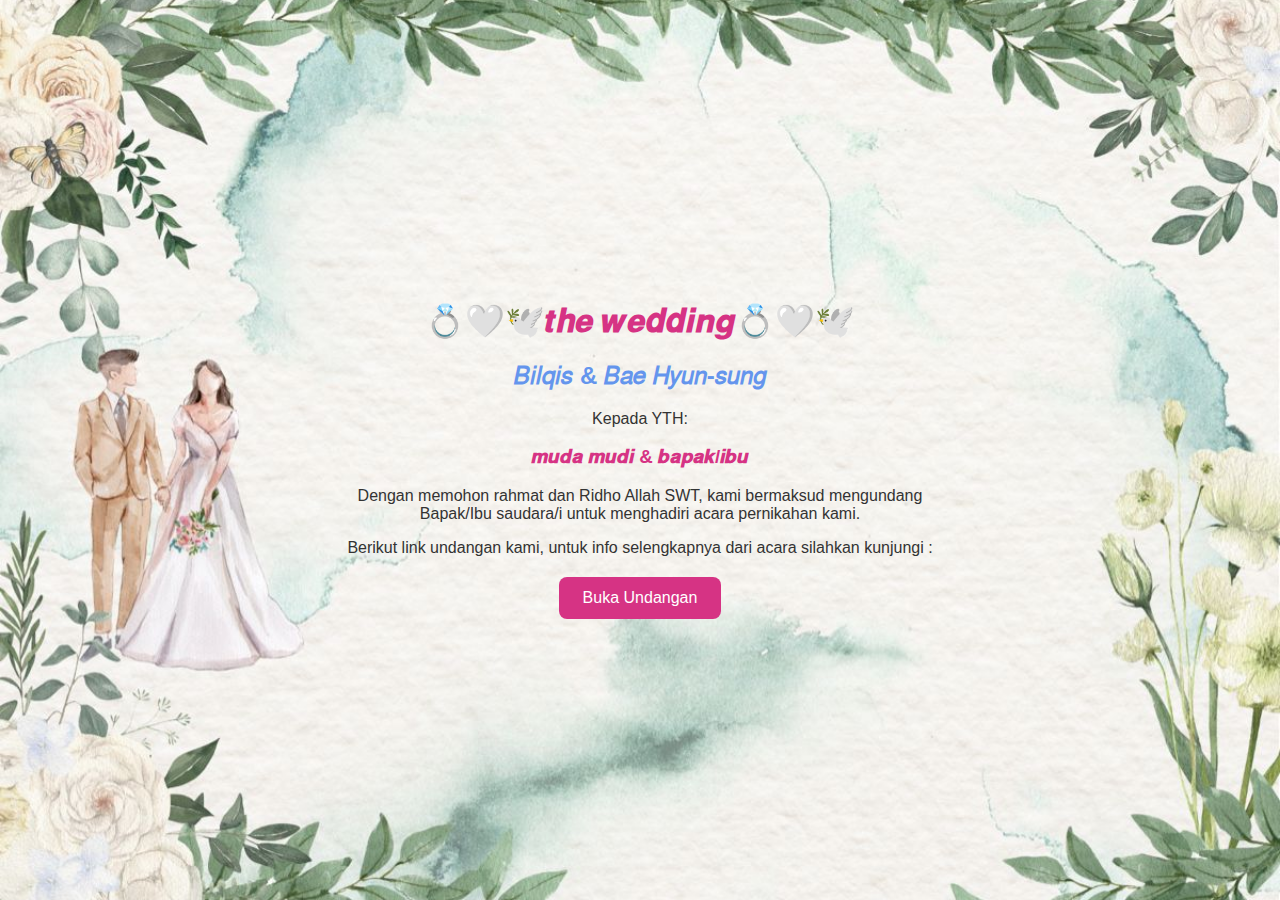
<file: index.html>
<!DOCTYPE html>
<html lang="en">
<head>
    <meta charset="UTF-8">
    <meta name="viewport" content="width=device-width, initial-scale=1.0">
    <title>undangan pernikahan</title>
    <link rel="stylesheet" href="style.css">
</head>
<body>


    <!--halaman 1 : sampul-->
    <section id="halaman-1" class="page">
        <div class="container">
            <h1>💍🤍🕊️𝒕𝒉𝒆 𝒘𝒆𝒅𝒅𝒊𝒏𝒈💍🤍🕊️</h1>
            <h2>𝐵𝑖𝑙𝑞𝑖𝑠 & 𝐵𝑎𝑒 𝐻𝑦𝑢𝑛-𝑠𝑢𝑛𝑔</h2>
            <p>Kepada YTH:</p>
            <h3 id="nama-tamu"> 𝒎𝒖𝒅𝒂 𝒎𝒖𝒅𝒊 & 𝒃𝒂𝒑𝒂𝒌/𝒊𝒃𝒖 </h3>
            <p>Dengan memohon rahmat dan Ridho Allah SWT, kami bermaksud mengundang Bapak/Ibu saudara/i untuk menghadiri acara pernikahan kami.</p>
            <h>Berikut link undangan kami, untuk info selengkapnya dari acara silahkan kunjungi :</h>
            <button class="btn" onclick="btn()">Buka Undangan</button> 
        </div>
    </section>

    <script src="script.js"></script>
</body> 
</html>
</file>
<file: style.css>
/* sampul */

body {
    background-image: url(img/sampul.jpg);
    background-size: cover;      /* biar full layar & rapi */
    background-position: center;
    background-repeat: no-repeat;

    margin: 0;
    font-family: 'Segoe UI', sans-serif;
    color: #333;

    display: flex;
    justify-content: center;  /* tengah horizontal */
    align-items: center;      /* tengah vertikal */
    min-height: 100vh;        /* PENTING */
}

.container {
  max-width: 600px;
  padding: 30px;
  text-align: center;
}

h1, h3 {
  color: #d63384;
}

h2 {
    color: cornflowerblue;
}

.page {
  display: block;
}

.hidden {
  display: none;
}

button {
  background-color: #d63384;
  color: white;
  border: none;
  padding: 12px 24px;
  font-size: 16px;
  border-radius: 8px;
  cursor: pointer;
  margin-top: 20px;
}

button:hover {
  background-color: #b02a6b;
}
</file>
